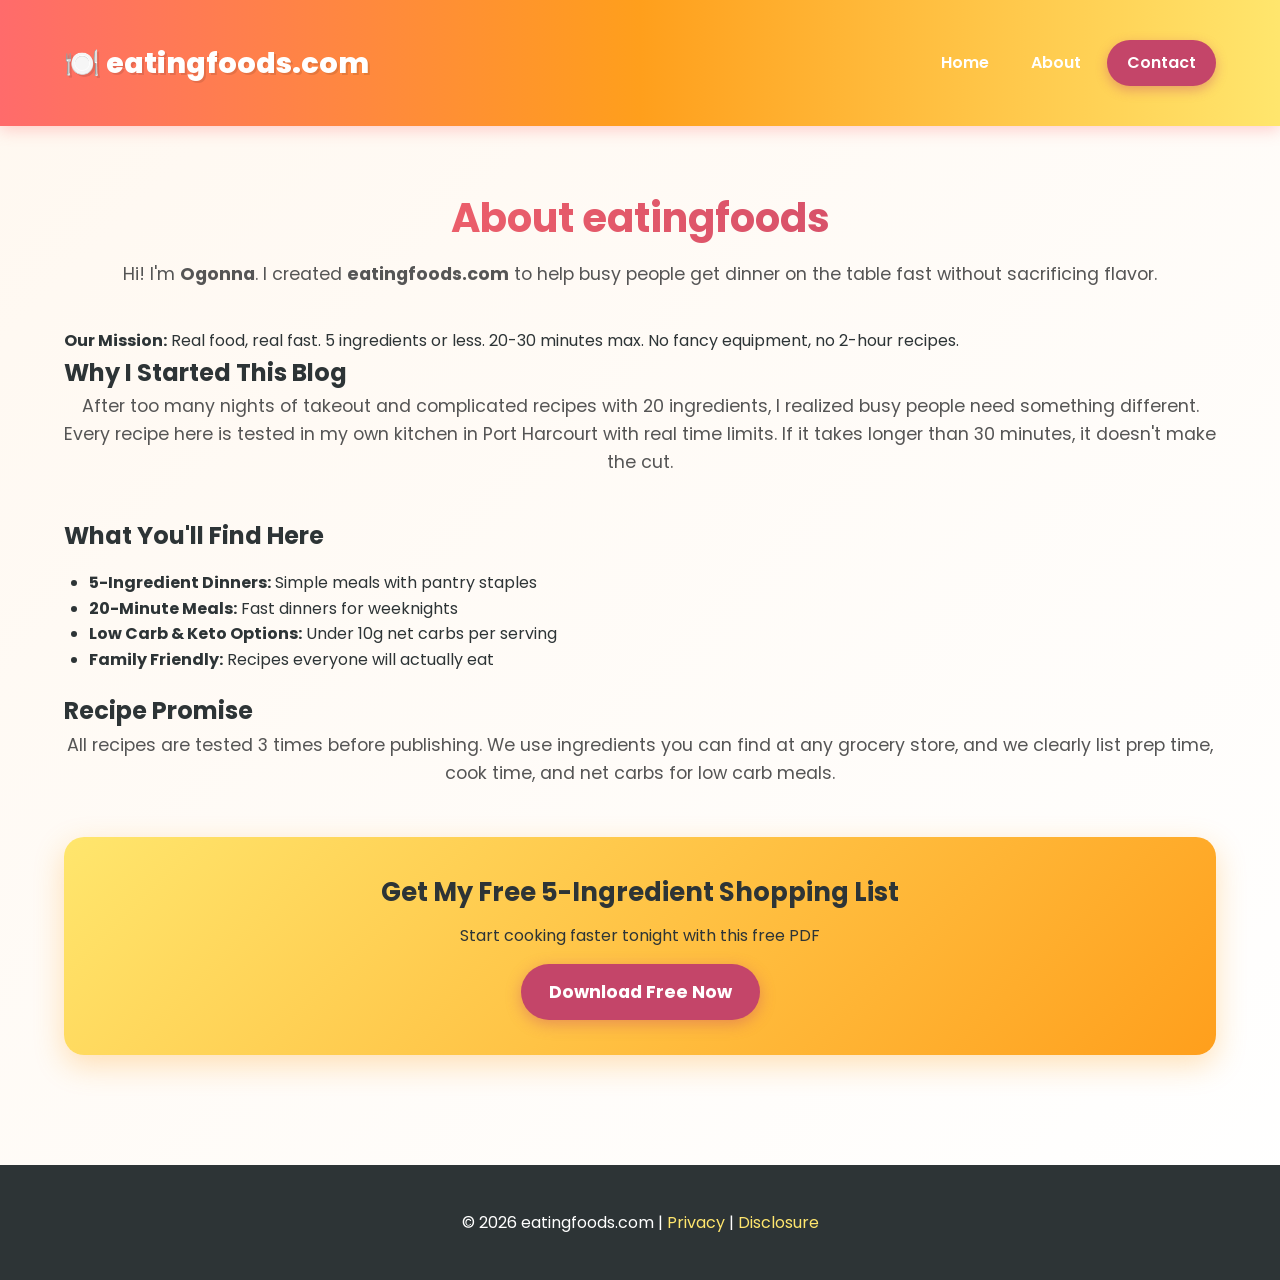
<file: about.html>
<!DOCTYPE html>
<html lang="en">
<head>
  <meta charset="UTF-8">
  <meta name="viewport" content="width=device-width, initial-scale=1.0">
  <title>About | eatingfoods.com</title>
  <meta name="description" content="Learn about eatingfoods.com and Ogonna - quick 5-ingredient dinners for busy people. All recipes tested in a real kitchen.">
  <link rel="canonical" href="https://eatingfoods.com/about.html">
  <meta property="og:title" content="About | eatingfoods.com">
  <meta property="og:description" content="Learn about eatingfoods.com and Ogonna - quick 5-ingredient dinners for busy people.">
  <meta property="og:type" content="website">
  <meta property="og:url" content="https://eatingfoods.com/about.html">
  <meta property="og:image" content="https://eatingfoods.com/images/overnight-oats-meal-prep.jpg">
  <meta name="twitter:card" content="summary_large_image">
  <link href="https://fonts.googleapis.com/css2?family=Poppins:wght@400;600;800&display=swap" rel="stylesheet">
  <link rel="stylesheet" href="styles.css">
  <script async src="https://www.googletagmanager.com/gtag/js?id=G-RNJBMH4K9X"></script>
<script>
  window.dataLayer = window.dataLayer || [];
  function gtag(){dataLayer.push(arguments);}
  gtag('js', new Date());
  gtag('config', 'G-RNJBMH4K9X');
</script>
</head>
<body>
  <header>
    <div class="container">
      <a href="index.html" class="logo">🍽️ eatingfoods.com</a>
      <nav>
        <a href="index.html">Home</a>
        <a href="about.html">About</a>
        <a href="contact.html" class="btn-contact">Contact</a>
      </nav>
    </div>
  </header>

  <main class="container">
    <h1>About eatingfoods</h1>
    
    <p>Hi! I'm <strong>Ogonna</strong>. I created <strong>eatingfoods.com</strong> to help busy people get dinner on the table fast without sacrificing flavor.</p>

    <div class="highlight-box">
      <p><strong>Our Mission:</strong> Real food, real fast. 5 ingredients or less. 20-30 minutes max. No fancy equipment, no 2-hour recipes.</p>
    </div>

    <h2>Why I Started This Blog</h2>
    <p>After too many nights of takeout and complicated recipes with 20 ingredients, I realized busy people need something different. Every recipe here is tested in my own kitchen in Port Harcourt with real time limits. If it takes longer than 30 minutes, it doesn't make the cut.</p>

    <h2>What You'll Find Here</h2>
    <ul style="margin: 15px 0 20px 25px;">
      <li><strong>5-Ingredient Dinners:</strong> Simple meals with pantry staples</li>
      <li><strong>20-Minute Meals:</strong> Fast dinners for weeknights</li>
      <li><strong>Low Carb & Keto Options:</strong> Under 10g net carbs per serving</li>
      <li><strong>Family Friendly:</strong> Recipes everyone will actually eat</li>
    </ul>

    <h2>Recipe Promise</h2>
    <p>All recipes are tested 3 times before publishing. We use ingredients you can find at any grocery store, and we clearly list prep time, cook time, and net carbs for low carb meals.</p>

    <div class="cta">
      <h3>Get My Free 5-Ingredient Shopping List</h3>
      <p>Start cooking faster tonight with this free PDF</p>
      <a href="https://preview.mailerlite.io/forms/2571621/195590738332878400/share" target="_blank">Download Free Now</a>
    </div>
  </main>

  <footer>
    <div class="container">
      <p>© 2026 eatingfoods.com | <a href="#">Privacy</a> | <a href="#">Disclosure</a></p>
    </div>
  </footer>
</body>
</html>
</file>
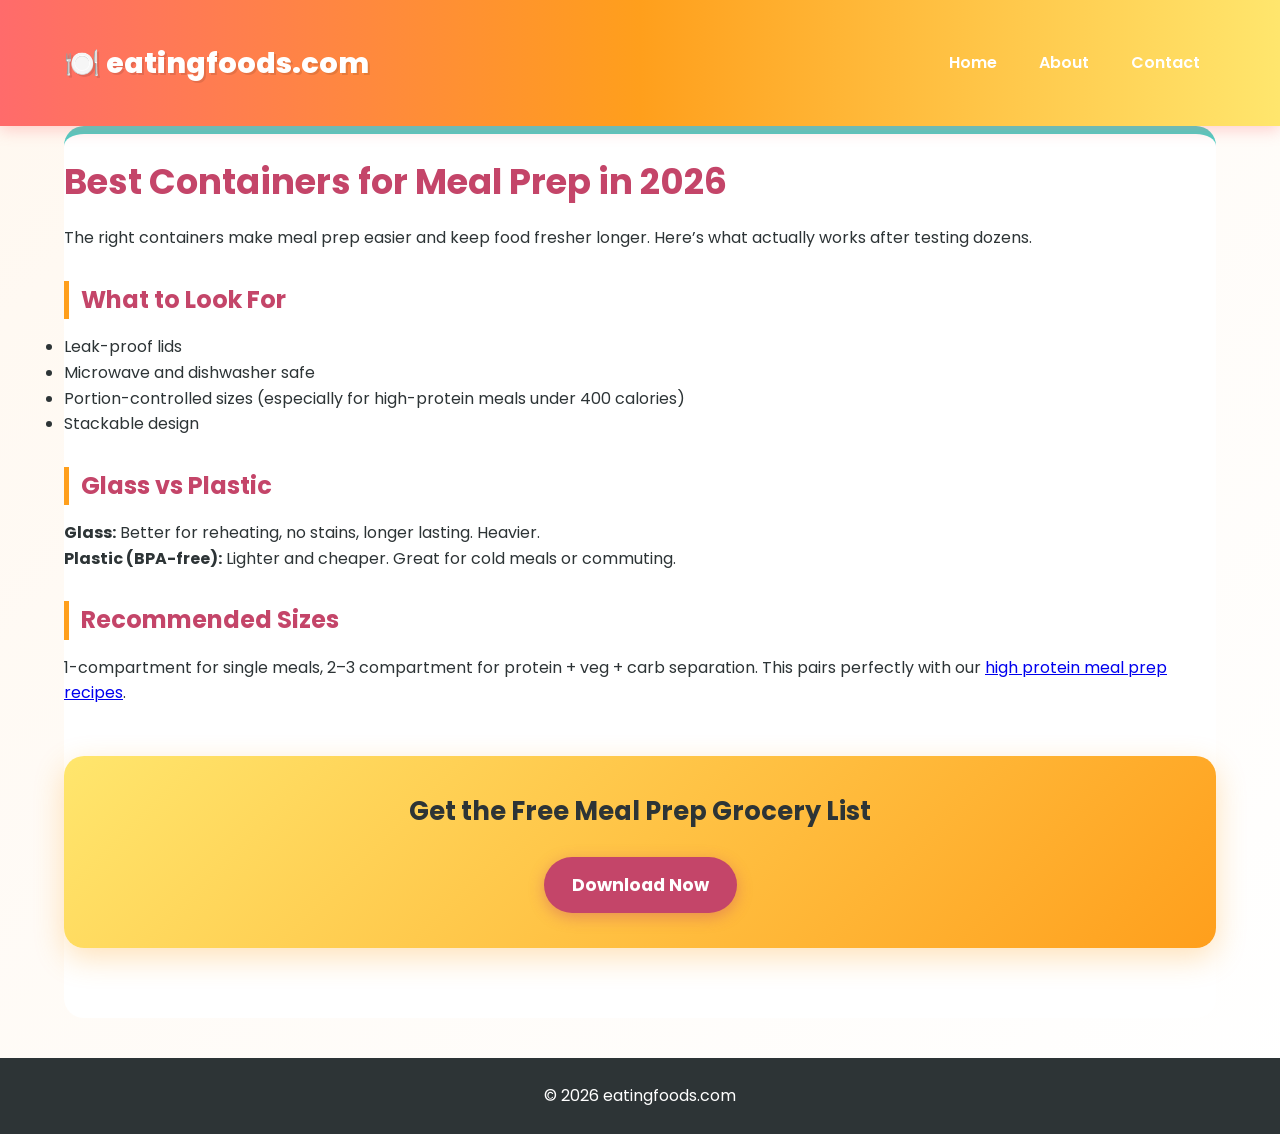
<file: best-containers-for-meal-prep.html>
<!DOCTYPE html>
<html lang="en">
<head>
  <meta charset="UTF-8">
  <meta name="viewport" content="width=device-width, initial-scale=1.0">
  <title>Best Containers for Meal Prep in 2026 | eatingfoods.com</title>
  <meta name="description" content="The best meal prep containers for 2026. Glass vs plastic, portion control, and which ones actually last.">
  <link rel="canonical" href="https://eatingfoods.com/best-containers-for-meal-prep.html">
  <meta property="og:title" content="Best Containers for Meal Prep in 2026">
  <meta property="og:type" content="article">
  <meta property="og:url" content="https://eatingfoods.com/best-containers-for-meal-prep.html">
  <link href="https://fonts.googleapis.com/css2?family=Poppins:wght@400;600;800&display=swap" rel="stylesheet">
  <link rel="stylesheet" href="styles.css">
  <script async src="https://www.googletagmanager.com/gtag/js?id=G-RNJBMH4K9X"></script>
<script>window.dataLayer=window.dataLayer||[];function gtag(){dataLayer.push(arguments);}gtag('js',new Date());gtag('config','G-RNJBMH4K9X');</script>
</head>
<body>
  <header>
    <div class="container">
      <a href="index.html" class="logo">🍽️ eatingfoods.com</a>
      <nav><a href="index.html">Home</a> <a href="about.html">About</a> <a href="contact.html">Contact</a></nav>
    </div>
  </header>
  <article class="container">
    <h1>Best Containers for Meal Prep in 2026</h1>
    <p>The right containers make meal prep easier and keep food fresher longer. Here’s what actually works after testing dozens.</p>
    <h2>What to Look For</h2>
    <ul>
      <li>Leak-proof lids</li>
      <li>Microwave and dishwasher safe</li>
      <li>Portion-controlled sizes (especially for high-protein meals under 400 calories)</li>
      <li>Stackable design</li>
    </ul>
    <h2>Glass vs Plastic</h2>
    <p><strong>Glass:</strong> Better for reheating, no stains, longer lasting. Heavier.<br>
    <strong>Plastic (BPA-free):</strong> Lighter and cheaper. Great for cold meals or commuting.</p>
    <h2>Recommended Sizes</h2>
    <p>1-compartment for single meals, 2–3 compartment for protein + veg + carb separation. This pairs perfectly with our <a href="high-protein-meal-prep-400-calories.html">high protein meal prep recipes</a>.</p>
    <div class="cta">
      <h3>Get the Free Meal Prep Grocery List</h3>
      <a href="https://preview.mailerlite.io/forms/2571621/195590738332878400/share" target="_blank">Download Now</a>
    </div>
  </article>
  <footer><p>© 2026 eatingfoods.com</p></footer>
</body>
</html>
</file>
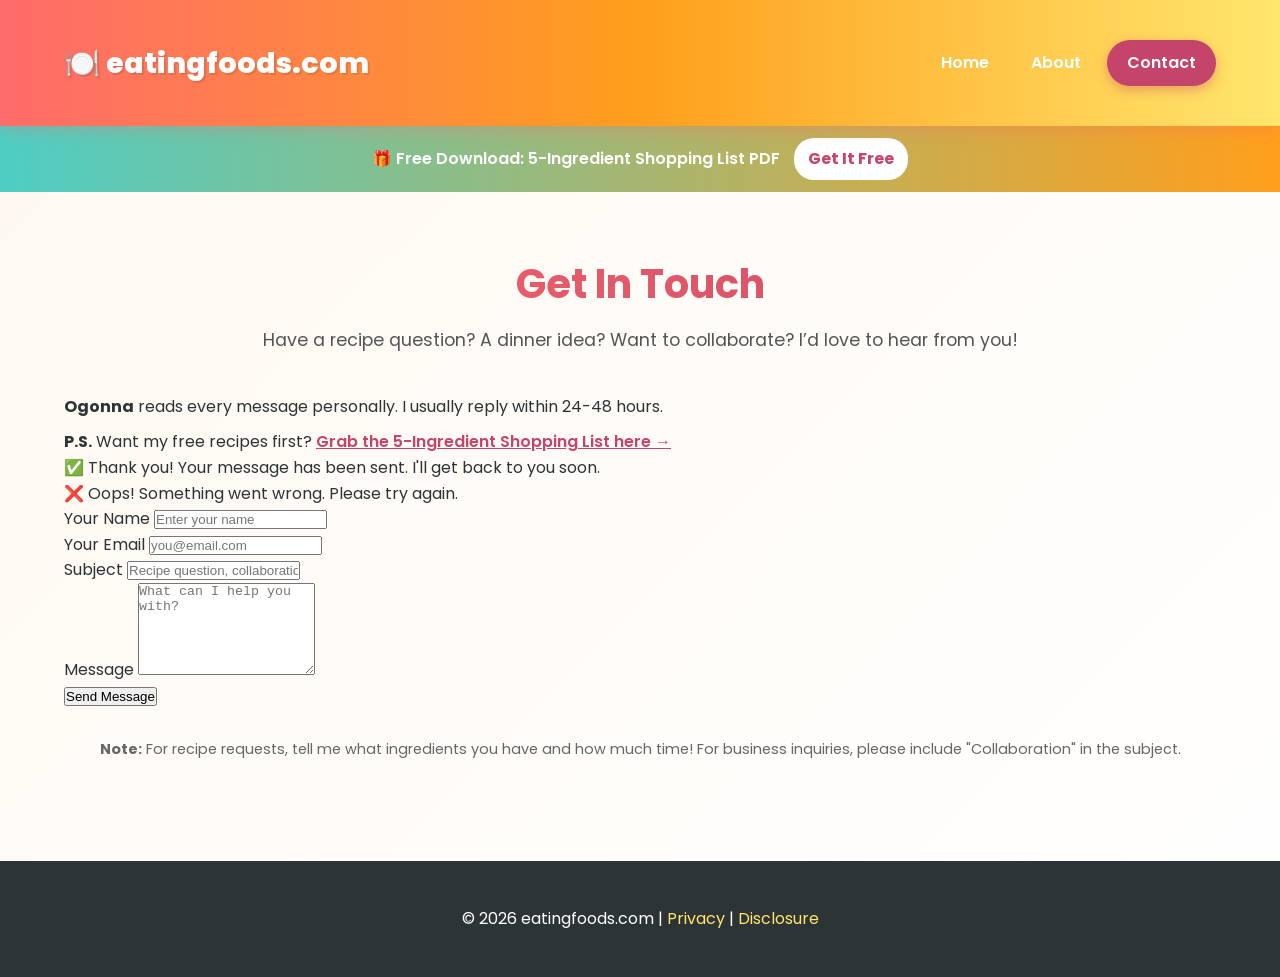
<file: contact.html>
<!DOCTYPE html>
<html lang="en">
<head>
  <meta charset="UTF-8">
  <meta name="viewport" content="width=device-width, initial-scale=1.0">
  <title>Contact | eatingfoods.com</title>
  <meta name="description" content="Contact Ogonna at eatingfoods.com. Questions, recipe requests, or collaborations? Send a message.">
  <link rel="canonical" href="https://eatingfoods.com/contact.html">
  <meta property="og:title" content="Contact | eatingfoods.com">
  <meta property="og:description" content="Contact Ogonna at eatingfoods.com for questions, recipe requests, or collaborations.">
  <meta property="og:type" content="website">
  <meta property="og:url" content="https://eatingfoods.com/contact.html">
  <meta property="og:image" content="https://eatingfoods.com/images/overnight-oats-meal-prep.jpg">
  <meta name="twitter:card" content="summary_large_image">
  <link href="https://fonts.googleapis.com/css2?family=Poppins:wght@400;600;800&display=swap" rel="stylesheet">
  <link rel="stylesheet" href="styles.css">
  <script async src="https://www.googletagmanager.com/gtag/js?id=G-RNJBMH4K9X"></script>
<script>
  window.dataLayer = window.dataLayer || [];
  function gtag(){dataLayer.push(arguments);}
  gtag('js', new Date());
  gtag('config', 'G-RNJBMH4K9X');
</script>
</head>
<body>
  <header>
    <div class="container">
      <a href="index.html" class="logo">🍽️ eatingfoods.com</a>
      <nav>
        <a href="index.html">Home</a>
        <a href="about.html">About</a>
        <a href="contact.html" class="btn-contact">Contact</a>
      </nav>
    </div>
  </header>

  <div class="announce-bar">
    🎁 Free Download: 5-Ingredient Shopping List PDF 
    <a href="https://preview.mailerlite.io/forms/2571621/195590738332878400/share" target="_blank">Get It Free</a>
  </div>

  <main class="container">
    <h1>Get In Touch</h1>
    <p>Have a recipe question? A dinner idea? Want to collaborate? I’d love to hear from you!</p>

    <div class="contact-info">
      <p><strong>Ogonna</strong> reads every message personally. I usually reply within 24-48 hours.</p>
      <p style="margin-top:10px;"><strong>P.S.</strong> Want my free recipes first? <a href="https://preview.mailerlite.io/forms/2571621/195590738332878400/share" target="_blank" style="color:var(--berry); font-weight:600;">Grab the 5-Ingredient Shopping List here →</a></p>
    </div>

    <div id="form-success" class="form-message success">
      ✅ Thank you! Your message has been sent. I'll get back to you soon.
    </div>
    <div id="form-error" class="form-message error">
      ❌ Oops! Something went wrong. Please try again.
    </div>

    <form id="contact-form" class="contact-form" action="https://formspree.io/f/xljrnrvq" method="POST">
      
      <input type="hidden" name="_subject" value="New message from eatingfoods.com">
      
      <div class="form-group">
        <label for="name">Your Name</label>
        <input type="text" id="name" name="name" placeholder="Enter your name" required>
      </div>

      <div class="form-group">
        <label for="email">Your Email</label>
        <input type="email" id="email" name="email" placeholder="you@email.com" required>
      </div>

      <div class="form-group">
        <label for="subject">Subject</label>
        <input type="text" id="subject" name="subject" placeholder="Recipe question, collaboration, etc">
      </div>

      <div class="form-group">
        <label for="message">Message</label>
        <textarea id="message" name="message" rows="6" placeholder="What can I help you with?" required></textarea>
      </div>

      <input type="text" name="_gotcha" style="display:none">

      <button type="submit" class="btn-submit">Send Message</button>
    </form>

    <p style="margin-top: 30px; font-size: 0.9rem; color: #666;">
      <strong>Note:</strong> For recipe requests, tell me what ingredients you have and how much time! For business inquiries, please include "Collaboration" in the subject.
    </p>
  </main>

  <footer>
    <div class="container">
      <p>© 2026 eatingfoods.com | <a href="#">Privacy</a> | <a href="#">Disclosure</a></p>
    </div>
  </footer>

  <script>
    var form = document.getElementById("contact-form");
    var successMessage = document.getElementById("form-success");
    var errorMessage = document.getElementById("form-error");
    
    async function handleSubmit(event) {
      event.preventDefault();
      var status = await fetch(form.action, {
        method: form.method,
        body: new FormData(form),
        headers: {
            'Accept': 'application/json'
        }
      });
      
      if (status.ok) {
        successMessage.style.display = "block";
        errorMessage.style.display = "none";
        form.reset();
        form.style.display = "none";
        window.scrollTo({ top: successMessage.offsetTop - 100, behavior: 'smooth' });
      } else {
        errorMessage.style.display = "block";
        successMessage.style.display = "none";
      }
    }
    form.addEventListener("submit", handleSubmit)
  </script>
</body>
</html>
</file>
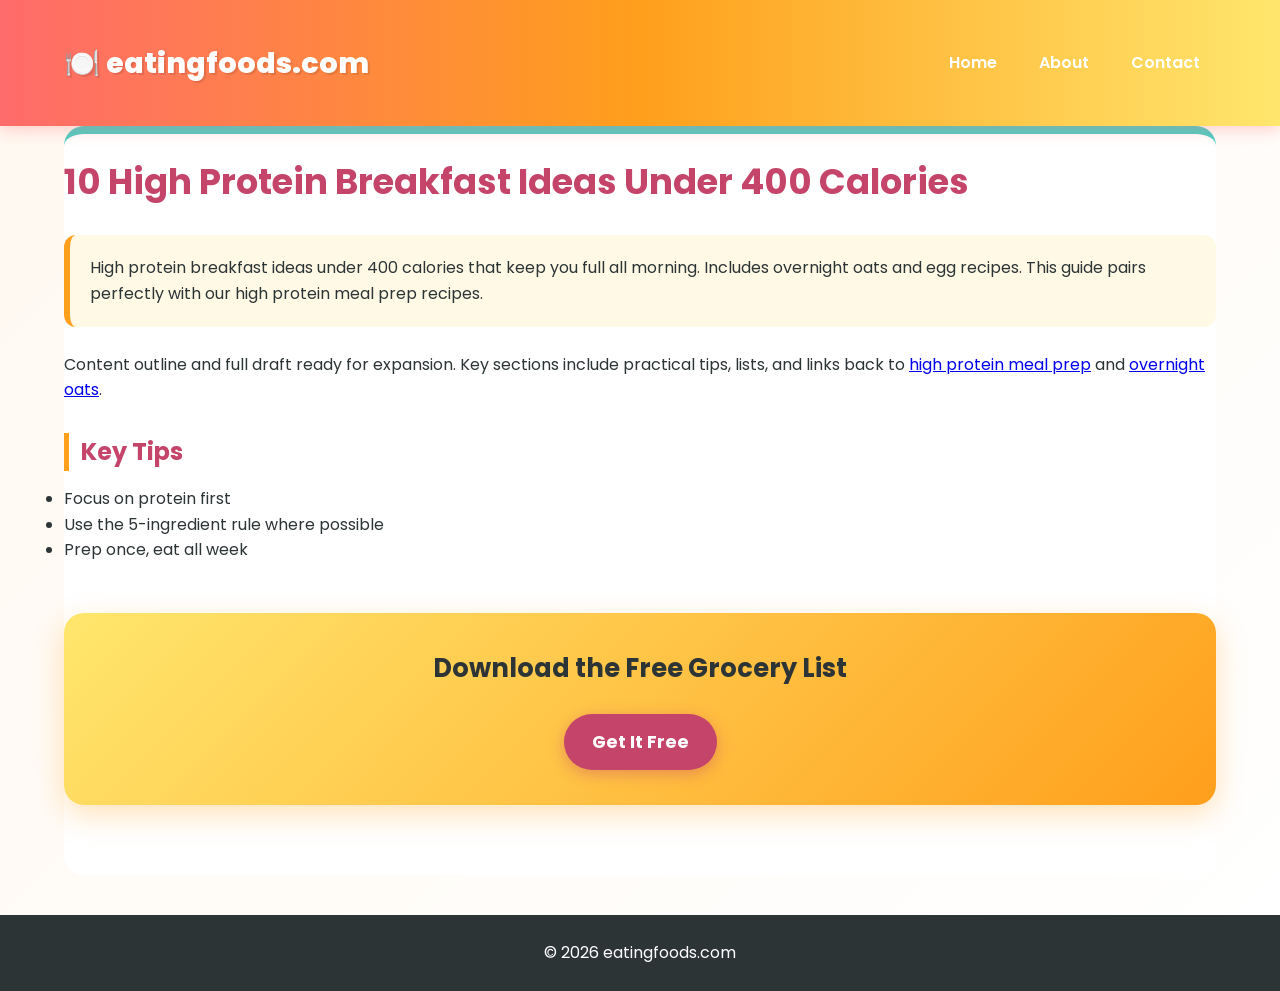
<file: high-protein-breakfast-ideas.html>
<!DOCTYPE html>
<html lang="en">
<head>
  <meta charset="UTF-8">
  <meta name="viewport" content="width=device-width, initial-scale=1.0">
  <title>10 High Protein Breakfast Ideas Under 400 Calories | eatingfoods.com</title>
  <meta name="description" content="High protein breakfast ideas under 400 calories that keep you full all morning. Includes overnight oats and egg recipes.">
  <link rel="canonical" href="https://eatingfoods.com/high-protein-breakfast-ideas.html">
  <meta property="og:title" content="10 High Protein Breakfast Ideas Under 400 Calories">
  <meta property="og:description" content="High protein breakfast ideas under 400 calories that keep you full all morning. Includes overnight oats and egg recipes.">
  <meta property="og:type" content="article">
  <meta property="og:url" content="https://eatingfoods.com/high-protein-breakfast-ideas.html">
  <link href="https://fonts.googleapis.com/css2?family=Poppins:wght@400;600;800&display=swap" rel="stylesheet">
  <link rel="stylesheet" href="styles.css">
  <script async src="https://www.googletagmanager.com/gtag/js?id=G-RNJBMH4K9X"></script>
<script>window.dataLayer=window.dataLayer||[];function gtag(){dataLayer.push(arguments);}gtag('js',new Date());gtag('config','G-RNJBMH4K9X');</script>
</head>
<body>
  <header>
    <div class="container">
      <a href="index.html" class="logo">🍽️ eatingfoods.com</a>
      <nav><a href="index.html">Home</a> <a href="about.html">About</a> <a href="contact.html">Contact</a></nav>
    </div>
  </header>
  <article class="container">
    <h1>10 High Protein Breakfast Ideas Under 400 Calories</h1>
    <div class="intro-box">High protein breakfast ideas under 400 calories that keep you full all morning. Includes overnight oats and egg recipes. This guide pairs perfectly with our high protein meal prep recipes.</div>
    <p>Content outline and full draft ready for expansion. Key sections include practical tips, lists, and links back to <a href="high-protein-meal-prep-400-calories.html">high protein meal prep</a> and <a href="overnight-oats-meal-prep.html">overnight oats</a>.</p>
    <h2>Key Tips</h2>
    <ul>
      <li>Focus on protein first</li>
      <li>Use the 5-ingredient rule where possible</li>
      <li>Prep once, eat all week</li>
    </ul>
    <div class="cta">
      <h3>Download the Free Grocery List</h3>
      <a href="https://preview.mailerlite.io/forms/2571621/195590738332878400/share" target="_blank">Get It Free</a>
    </div>
  </article>
  <footer><p>© 2026 eatingfoods.com</p></footer>
</body>
</html>
</file>
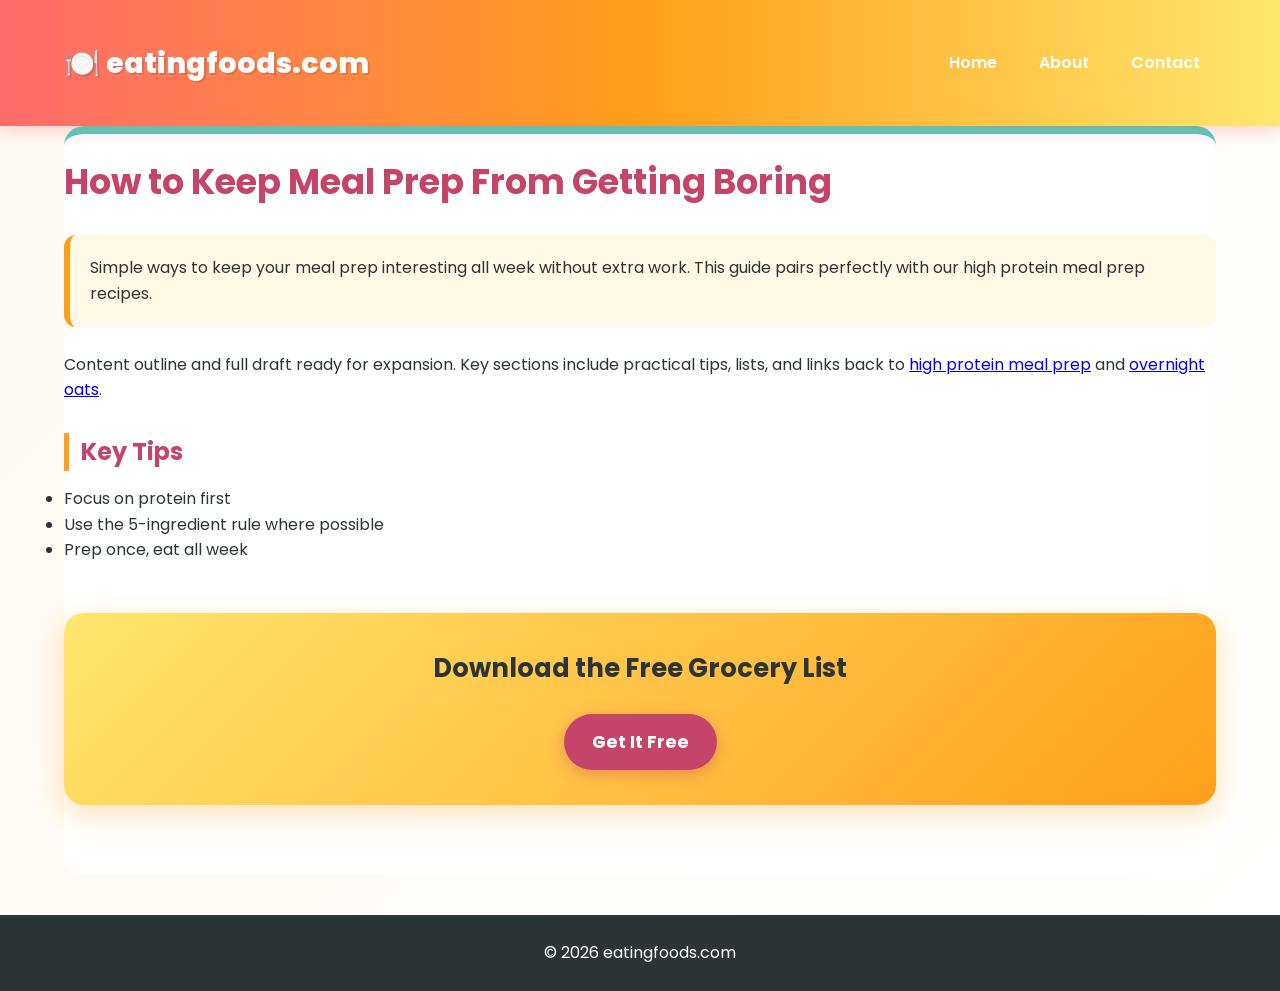
<file: how-to-keep-meal-prep-from-getting-boring.html>
<!DOCTYPE html>
<html lang="en">
<head>
  <meta charset="UTF-8">
  <meta name="viewport" content="width=device-width, initial-scale=1.0">
  <title>How to Keep Meal Prep From Getting Boring | eatingfoods.com</title>
  <meta name="description" content="Simple ways to keep your meal prep interesting all week without extra work.">
  <link rel="canonical" href="https://eatingfoods.com/how-to-keep-meal-prep-from-getting-boring.html">
  <meta property="og:title" content="How to Keep Meal Prep From Getting Boring">
  <meta property="og:description" content="Simple ways to keep your meal prep interesting all week without extra work.">
  <meta property="og:type" content="article">
  <meta property="og:url" content="https://eatingfoods.com/how-to-keep-meal-prep-from-getting-boring.html">
  <link href="https://fonts.googleapis.com/css2?family=Poppins:wght@400;600;800&display=swap" rel="stylesheet">
  <link rel="stylesheet" href="styles.css">
  <script async src="https://www.googletagmanager.com/gtag/js?id=G-RNJBMH4K9X"></script>
<script>window.dataLayer=window.dataLayer||[];function gtag(){dataLayer.push(arguments);}gtag('js',new Date());gtag('config','G-RNJBMH4K9X');</script>
</head>
<body>
  <header>
    <div class="container">
      <a href="index.html" class="logo">🍽️ eatingfoods.com</a>
      <nav><a href="index.html">Home</a> <a href="about.html">About</a> <a href="contact.html">Contact</a></nav>
    </div>
  </header>
  <article class="container">
    <h1>How to Keep Meal Prep From Getting Boring</h1>
    <div class="intro-box">Simple ways to keep your meal prep interesting all week without extra work. This guide pairs perfectly with our high protein meal prep recipes.</div>
    <p>Content outline and full draft ready for expansion. Key sections include practical tips, lists, and links back to <a href="high-protein-meal-prep-400-calories.html">high protein meal prep</a> and <a href="overnight-oats-meal-prep.html">overnight oats</a>.</p>
    <h2>Key Tips</h2>
    <ul>
      <li>Focus on protein first</li>
      <li>Use the 5-ingredient rule where possible</li>
      <li>Prep once, eat all week</li>
    </ul>
    <div class="cta">
      <h3>Download the Free Grocery List</h3>
      <a href="https://preview.mailerlite.io/forms/2571621/195590738332878400/share" target="_blank">Get It Free</a>
    </div>
  </article>
  <footer><p>© 2026 eatingfoods.com</p></footer>
</body>
</html>
</file>
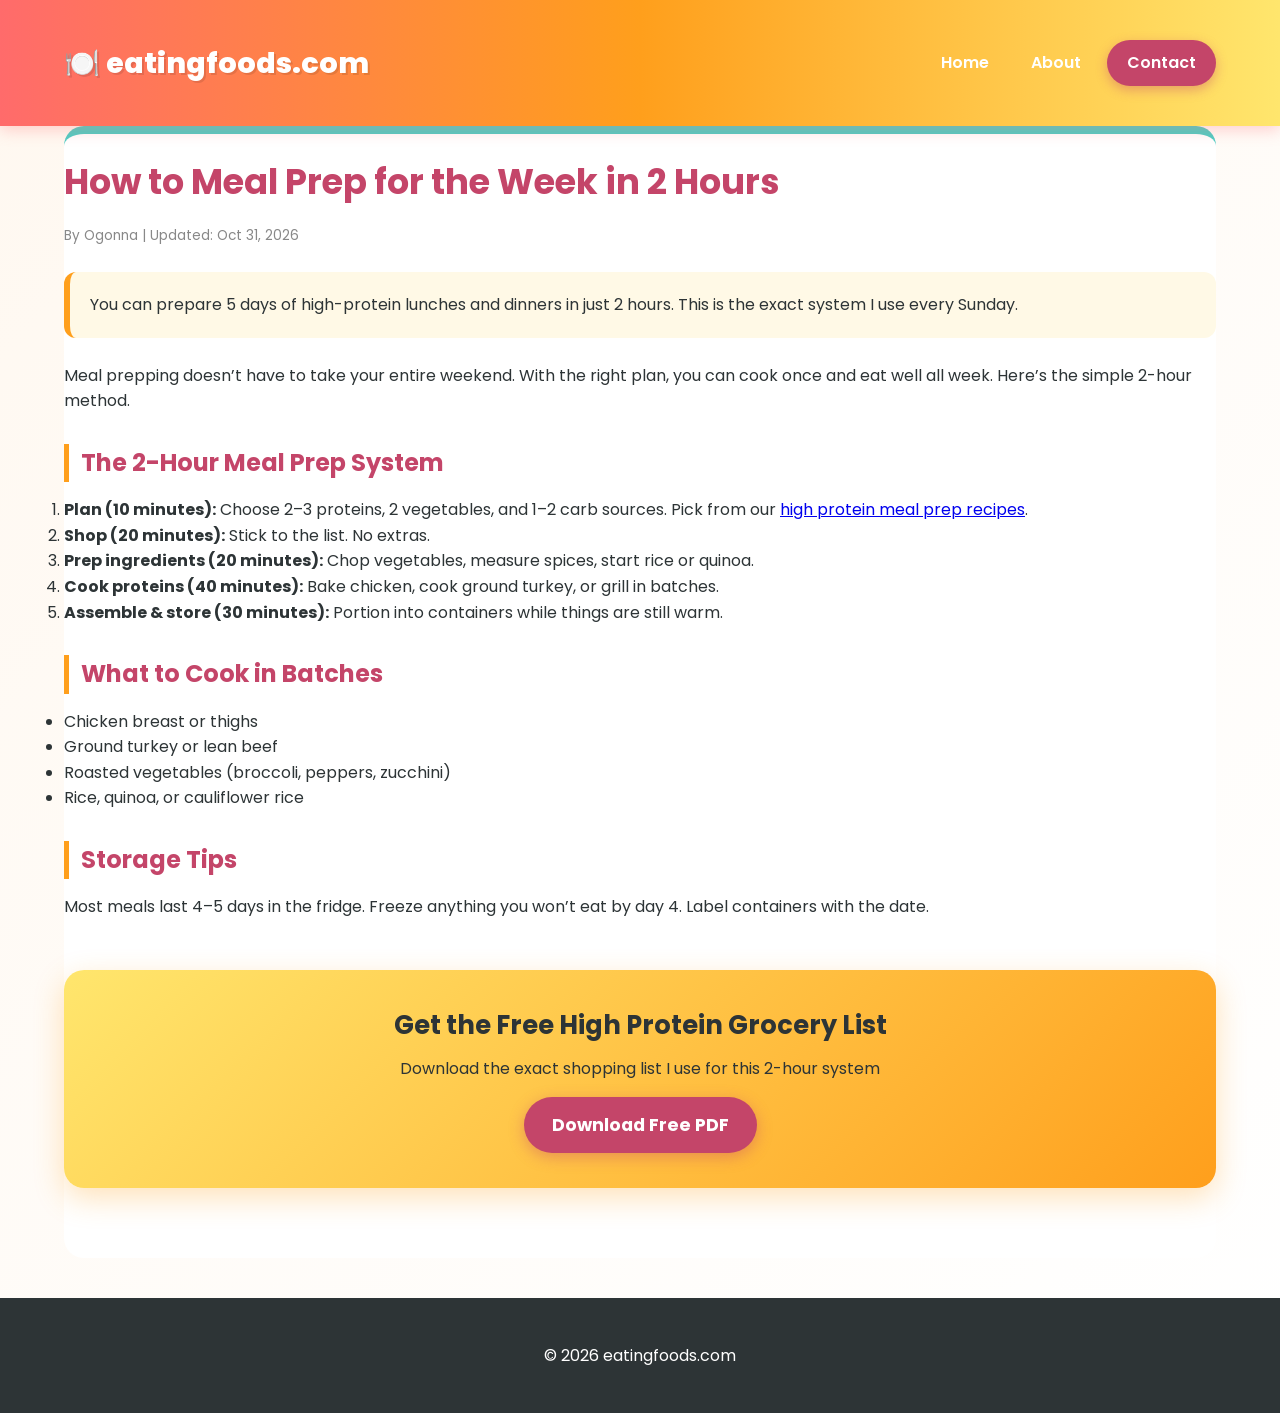
<file: how-to-meal-prep-for-the-week.html>
<!DOCTYPE html>
<html lang="en">
<head>
  <meta charset="UTF-8">
  <meta name="viewport" content="width=device-width, initial-scale=1.0">
  <title>How to Meal Prep for the Week in 2 Hours | eatingfoods.com</title>
  <meta name="description" content="Learn how to meal prep for the week in just 2 hours. Step-by-step system for busy people, including high protein options under 400 calories.">
  <link rel="canonical" href="https://eatingfoods.com/how-to-meal-prep-for-the-week.html">
  <meta property="og:title" content="How to Meal Prep for the Week in 2 Hours">
  <meta property="og:description" content="Simple step-by-step guide to meal prepping a full week of healthy meals in 2 hours.">
  <meta property="og:type" content="article">
  <meta property="og:url" content="https://eatingfoods.com/how-to-meal-prep-for-the-week.html">
  <meta property="og:image" content="https://eatingfoods.com/images/high-protein-meal-prep-400-calories.jpg">
  <meta name="twitter:card" content="summary_large_image">
  <link href="https://fonts.googleapis.com/css2?family=Poppins:wght@400;600;800&display=swap" rel="stylesheet">
  <link rel="stylesheet" href="styles.css">
  <script async src="https://www.googletagmanager.com/gtag/js?id=G-RNJBMH4K9X"></script>
<script>window.dataLayer=window.dataLayer||[];function gtag(){dataLayer.push(arguments);}gtag('js',new Date());gtag('config','G-RNJBMH4K9X');</script>
</head>
<body>
  <header>
    <div class="container">
      <a href="index.html" class="logo">🍽️ eatingfoods.com</a>
      <nav>
        <a href="index.html">Home</a>
        <a href="about.html">About</a>
        <a href="contact.html" class="btn-contact">Contact</a>
      </nav>
    </div>
  </header>
  <article class="container">
    <h1>How to Meal Prep for the Week in 2 Hours</h1>
    <p class="meta" style="color:#888;">By Ogonna | Updated: Oct 31, 2026</p>
    <div class="intro-box">
      You can prepare 5 days of high-protein lunches and dinners in just 2 hours. This is the exact system I use every Sunday.
    </div>
    <p>Meal prepping doesn’t have to take your entire weekend. With the right plan, you can cook once and eat well all week. Here’s the simple 2-hour method.</p>

    <h2>The 2-Hour Meal Prep System</h2>
    <ol>
      <li><strong>Plan (10 minutes):</strong> Choose 2–3 proteins, 2 vegetables, and 1–2 carb sources. Pick from our <a href="high-protein-meal-prep-400-calories.html">high protein meal prep recipes</a>.</li>
      <li><strong>Shop (20 minutes):</strong> Stick to the list. No extras.</li>
      <li><strong>Prep ingredients (20 minutes):</strong> Chop vegetables, measure spices, start rice or quinoa.</li>
      <li><strong>Cook proteins (40 minutes):</strong> Bake chicken, cook ground turkey, or grill in batches.</li>
      <li><strong>Assemble & store (30 minutes):</strong> Portion into containers while things are still warm.</li>
    </ol>

    <h2>What to Cook in Batches</h2>
    <ul>
      <li>Chicken breast or thighs</li>
      <li>Ground turkey or lean beef</li>
      <li>Roasted vegetables (broccoli, peppers, zucchini)</li>
      <li>Rice, quinoa, or cauliflower rice</li>
    </ul>

    <h2>Storage Tips</h2>
    <p>Most meals last 4–5 days in the fridge. Freeze anything you won’t eat by day 4. Label containers with the date.</p>

    <div class="cta">
      <h3>Get the Free High Protein Grocery List</h3>
      <p>Download the exact shopping list I use for this 2-hour system</p>
      <a href="https://preview.mailerlite.io/forms/2571621/195590738332878400/share" target="_blank">Download Free PDF</a>
    </div>
  </article>
  <footer>
    <div class="container"><p>© 2026 eatingfoods.com</p></div>
  </footer>
</body>
</html>
</file>
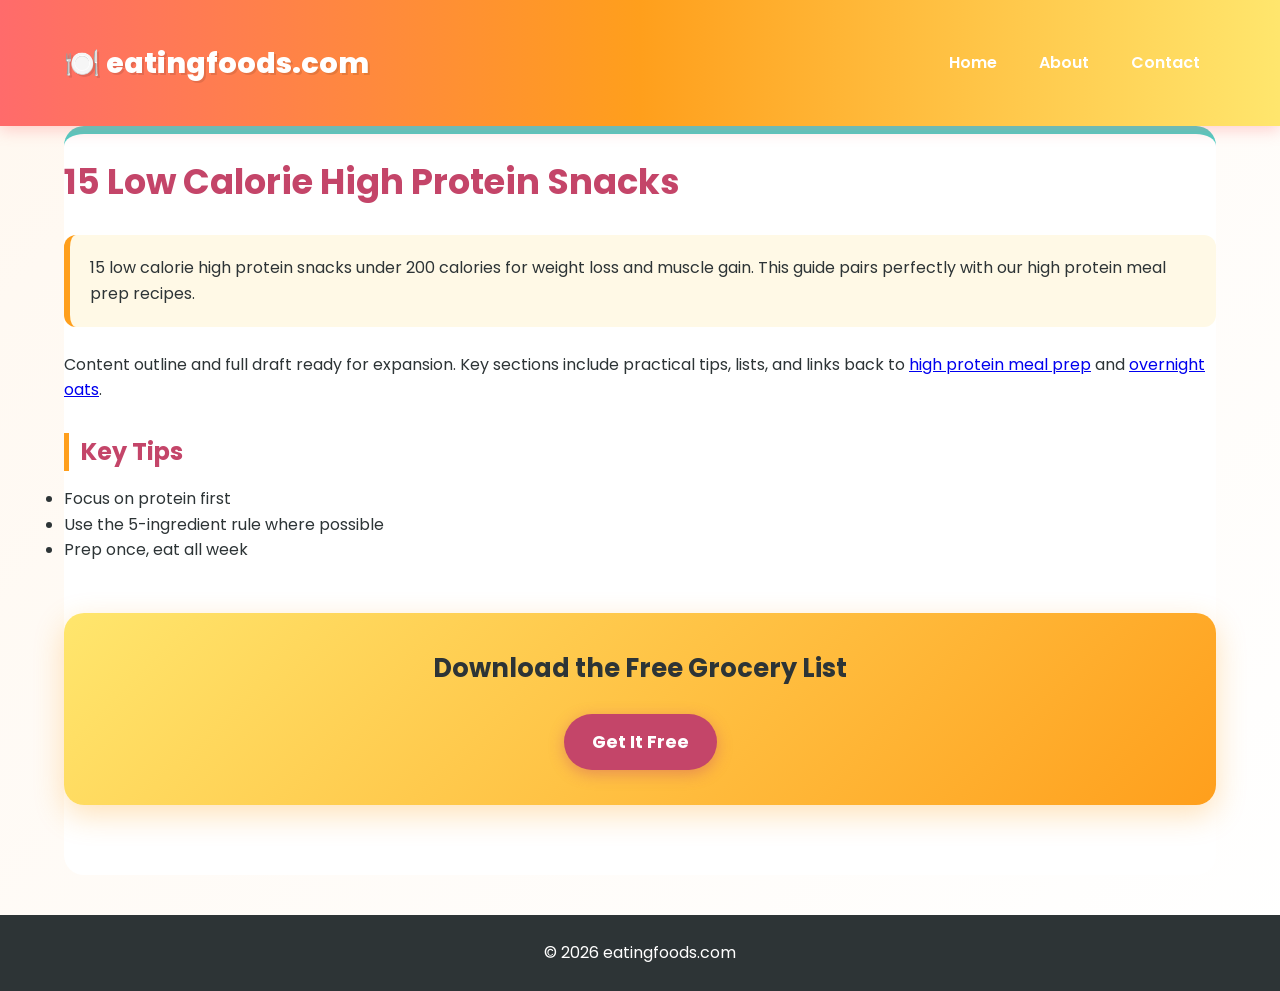
<file: low-calorie-high-protein-snacks.html>
<!DOCTYPE html>
<html lang="en">
<head>
  <meta charset="UTF-8">
  <meta name="viewport" content="width=device-width, initial-scale=1.0">
  <title>15 Low Calorie High Protein Snacks | eatingfoods.com</title>
  <meta name="description" content="15 low calorie high protein snacks under 200 calories for weight loss and muscle gain.">
  <link rel="canonical" href="https://eatingfoods.com/low-calorie-high-protein-snacks.html">
  <meta property="og:title" content="15 Low Calorie High Protein Snacks">
  <meta property="og:description" content="15 low calorie high protein snacks under 200 calories for weight loss and muscle gain.">
  <meta property="og:type" content="article">
  <meta property="og:url" content="https://eatingfoods.com/low-calorie-high-protein-snacks.html">
  <link href="https://fonts.googleapis.com/css2?family=Poppins:wght@400;600;800&display=swap" rel="stylesheet">
  <link rel="stylesheet" href="styles.css">
  <script async src="https://www.googletagmanager.com/gtag/js?id=G-RNJBMH4K9X"></script>
<script>window.dataLayer=window.dataLayer||[];function gtag(){dataLayer.push(arguments);}gtag('js',new Date());gtag('config','G-RNJBMH4K9X');</script>
</head>
<body>
  <header>
    <div class="container">
      <a href="index.html" class="logo">🍽️ eatingfoods.com</a>
      <nav><a href="index.html">Home</a> <a href="about.html">About</a> <a href="contact.html">Contact</a></nav>
    </div>
  </header>
  <article class="container">
    <h1>15 Low Calorie High Protein Snacks</h1>
    <div class="intro-box">15 low calorie high protein snacks under 200 calories for weight loss and muscle gain. This guide pairs perfectly with our high protein meal prep recipes.</div>
    <p>Content outline and full draft ready for expansion. Key sections include practical tips, lists, and links back to <a href="high-protein-meal-prep-400-calories.html">high protein meal prep</a> and <a href="overnight-oats-meal-prep.html">overnight oats</a>.</p>
    <h2>Key Tips</h2>
    <ul>
      <li>Focus on protein first</li>
      <li>Use the 5-ingredient rule where possible</li>
      <li>Prep once, eat all week</li>
    </ul>
    <div class="cta">
      <h3>Download the Free Grocery List</h3>
      <a href="https://preview.mailerlite.io/forms/2571621/195590738332878400/share" target="_blank">Get It Free</a>
    </div>
  </article>
  <footer><p>© 2026 eatingfoods.com</p></footer>
</body>
</html>
</file>
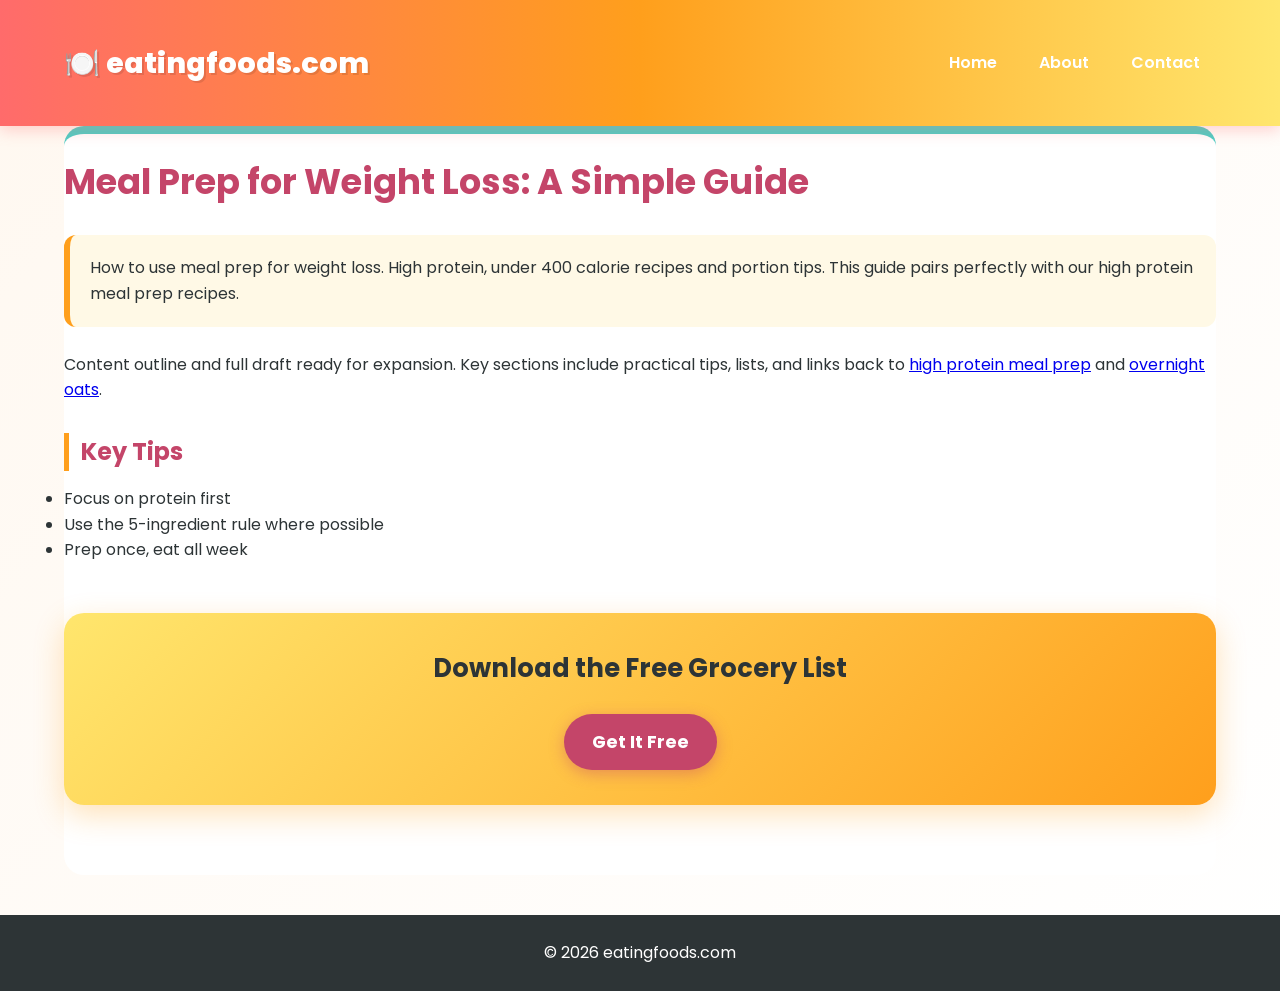
<file: meal-prep-for-weight-loss.html>
<!DOCTYPE html>
<html lang="en">
<head>
  <meta charset="UTF-8">
  <meta name="viewport" content="width=device-width, initial-scale=1.0">
  <title>Meal Prep for Weight Loss: A Simple Guide | eatingfoods.com</title>
  <meta name="description" content="How to use meal prep for weight loss. High protein, under 400 calorie recipes and portion tips.">
  <link rel="canonical" href="https://eatingfoods.com/meal-prep-for-weight-loss.html">
  <meta property="og:title" content="Meal Prep for Weight Loss: A Simple Guide">
  <meta property="og:description" content="How to use meal prep for weight loss. High protein, under 400 calorie recipes and portion tips.">
  <meta property="og:type" content="article">
  <meta property="og:url" content="https://eatingfoods.com/meal-prep-for-weight-loss.html">
  <link href="https://fonts.googleapis.com/css2?family=Poppins:wght@400;600;800&display=swap" rel="stylesheet">
  <link rel="stylesheet" href="styles.css">
  <script async src="https://www.googletagmanager.com/gtag/js?id=G-RNJBMH4K9X"></script>
<script>window.dataLayer=window.dataLayer||[];function gtag(){dataLayer.push(arguments);}gtag('js',new Date());gtag('config','G-RNJBMH4K9X');</script>
</head>
<body>
  <header>
    <div class="container">
      <a href="index.html" class="logo">🍽️ eatingfoods.com</a>
      <nav><a href="index.html">Home</a> <a href="about.html">About</a> <a href="contact.html">Contact</a></nav>
    </div>
  </header>
  <article class="container">
    <h1>Meal Prep for Weight Loss: A Simple Guide</h1>
    <div class="intro-box">How to use meal prep for weight loss. High protein, under 400 calorie recipes and portion tips. This guide pairs perfectly with our high protein meal prep recipes.</div>
    <p>Content outline and full draft ready for expansion. Key sections include practical tips, lists, and links back to <a href="high-protein-meal-prep-400-calories.html">high protein meal prep</a> and <a href="overnight-oats-meal-prep.html">overnight oats</a>.</p>
    <h2>Key Tips</h2>
    <ul>
      <li>Focus on protein first</li>
      <li>Use the 5-ingredient rule where possible</li>
      <li>Prep once, eat all week</li>
    </ul>
    <div class="cta">
      <h3>Download the Free Grocery List</h3>
      <a href="https://preview.mailerlite.io/forms/2571621/195590738332878400/share" target="_blank">Get It Free</a>
    </div>
  </article>
  <footer><p>© 2026 eatingfoods.com</p></footer>
</body>
</html>
</file>
<file: styles.css>
:root {
  --tomato: #FF6B6B;
  --lemon: #FFE66D;
  --mint: #4ECDC4;
  --peach: #FF9F1C;
  --berry: #C44569;
  --cream: #FFF8F0;
  --dark: #2D3436;
}

* { margin: 0; padding: 0; box-sizing: border-box; }

body {
  font-family: 'Poppins', 'Segoe UI', sans-serif;
  background: linear-gradient(135deg, var(--cream) 0%, #FFFFFF 100%);
  color: var(--dark);
  line-height: 1.6;
}

.container {
  width: 90%;
  max-width: 1200px;
  margin: 0 auto;
  padding: 20px 0;
}

header {
  background: linear-gradient(90deg, var(--tomato), var(--peach), var(--lemon));
  padding: 20px 0;
  box-shadow: 0 4px 15px rgba(255, 107, 107, 0.3);
  position: sticky;
  top: 0;
  z-index: 100;
}

.logo {
  font-size: 1.8rem;
  font-weight: 800;
  color: white;
  text-decoration: none;
  text-shadow: 2px 2px 0px rgba(0,0,0,0.1);
}

header .container {
  display: flex;
  justify-content: space-between;
  align-items: center;
}

nav { display: flex; gap: 10px; align-items: center; }
nav a {
  color: white;
  text-decoration: none;
  font-weight: 600;
  padding: 10px 16px;
  border-radius: 20px;
  transition: all 0.3s ease;
  min-height: 44px;
  display: flex;
  align-items: center;
}
nav a:hover { background: rgba(255,255,255,0.25); transform: translateY(-2px); }
nav a.btn-contact {
  background: var(--berry);
  color: white;
  padding: 10px 20px;
  border-radius: 30px;
  box-shadow: 0 4px 12px rgba(196, 69, 105, 0.4);
}
nav a.btn-contact:hover { background: var(--tomato); transform: translateY(-2px) scale(1.05); }

.announce-bar {
  background: linear-gradient(90deg, var(--mint), var(--peach));
  padding: 12px 0;
  text-align: center;
  color: white;
  font-weight: 600;
}
.announce-bar a {
  background: white;
  color: var(--berry);
  padding: 8px 14px;
  border-radius: 20px;
  text-decoration: none;
  margin-left: 10px;
  font-weight: 700;
  transition: all 0.3s ease;
  display: inline-block;
}
.announce-bar a:hover { background: var(--lemon); transform: scale(1.05); }

main h1 {
  font-size: 2.5rem;
  text-align: center;
  margin: 40px 0 10px;
  background: linear-gradient(90deg, var(--tomato), var(--berry));
  -webkit-background-clip: text;
  -webkit-text-fill-color: transparent;
  background-clip: text;
}

main > p {
  text-align: center;
  font-size: 1.1rem;
  color: #555;
  margin-bottom: 40px;
}

.post-grid {
  display: grid;
  grid-template-columns: repeat(auto-fit, minmax(320px, 1fr));
  gap: 30px;
  margin-bottom: 50px;
}

.post-card {
  background: white;
  border-radius: 20px;
  overflow: hidden;
  box-shadow: 0 8px 25px rgba(78, 205, 196, 0.15);
  transition: transform 0.3s ease, box-shadow 0.3s ease;
  display: flex;
  flex-direction: column;
}

.post-card:hover {
  transform: translateY(-8px);
  box-shadow: 0 12px 35px rgba(255, 107, 107, 0.25);
}

.post-image {
  position: relative;
  width: 100%;
  height: 240px;
  overflow: hidden;
}

.post-card img {
  width: 100%;
  height: 100%;
  object-fit: cover;
  display: block;
  transition: transform 0.4s ease;
}

.post-card:hover img {
  transform: scale(1.05);
}

.post-image::after {
  content: '';
  position: absolute;
  bottom: 0;
  left: 0;
  right: 0;
  height: 60%;
  background: linear-gradient(to top, rgba(0,0,0,0.8) 0%, rgba(0,0,0,0) 100%);
}

.post-title-overlay {
  position: absolute;
  bottom: 15px;
  left: 20px;
  right: 20px;
  z-index: 2;
  color: white;
}

.post-title-overlay h2 a {
  color: white;
  text-decoration: none;
  font-size: 1.3rem;
  font-weight: 800;
  line-height: 1.3;
  text-shadow: 0 2px 8px rgba(0,0,0,0.6);
}

.post-title-overlay h2 a:hover {
  color: var(--lemon);
}

.badge {
  display: inline-block;
  background: var(--mint);
  color: white;
  font-size: 0.75rem;
  font-weight: 600;
  padding: 4px 10px;
  border-radius: 15px;
  margin-left: 8px;
}
.badge.protein { background: var(--peach); }

.post-content {
  padding: 25px;
  flex-grow: 1;
  display: flex;
  flex-direction: column;
}

.meta {
  color: #888;
  font-size: 0.85rem;
  margin-bottom: 12px;
}

.post-card p {
  flex-grow: 1;
  margin-bottom: 15px;
  color: #444;
}

.post-card .btn {
  display: inline-block;
  margin-top: auto;
  background: var(--mint);
  color: white;
  padding: 12px 20px;
  border-radius: 30px;
  text-decoration: none;
  font-weight: 600;
  text-align: center;
  transition: all 0.3s ease;
  min-height: 44px;
}
.post-card .btn:hover { background: var(--peach); transform: scale(1.05); }

.guides-section {
  margin: 50px 0;
  padding: 30px;
  background: white;
  border-radius: 20px;
  box-shadow: 0 8px 25px rgba(78, 205, 196, 0.1);
}
.guides-section h2 {
  text-align: center;
  margin-bottom: 20px;
  color: var(--berry);
}
.guides-list {
  display: grid;
  grid-template-columns: repeat(auto-fit, minmax(280px, 1fr));
  gap: 15px;
}
.guides-list a {
  display: block;
  padding: 16px 20px;
  background: var(--cream);
  border-radius: 12px;
  text-decoration: none;
  color: var(--dark);
  font-weight: 600;
  border-left: 4px solid var(--mint);
  transition: all 0.2s ease;
  min-height: 44px;
}
.guides-list a:hover {
  background: var(--lemon);
  transform: translateX(4px);
}

.cta {
  background: linear-gradient(135deg, var(--lemon), var(--peach));
  padding: 35px;
  border-radius: 20px;
  text-align: center;
  margin: 50px 0;
  box-shadow: 0 10px 30px rgba(255, 159, 28, 0.3);
}
.cta h3 { font-size: 1.6rem; color: var(--dark); margin-bottom: 10px; }
.cta a {
  display: inline-block;
  margin-top: 15px;
  background: var(--berry);
  color: white;
  padding: 14px 28px;
  border-radius: 50px;
  text-decoration: none;
  font-weight: 700;
  font-size: 1.1rem;
  box-shadow: 0 4px 15px rgba(196, 69, 105, 0.4);
  transition: all 0.3s ease;
  min-height: 48px;
}
.cta a:hover { background: var(--tomato); transform: translateY(-3px); }

footer {
  background: var(--dark);
  color: white;
  text-align: center;
  padding: 25px 0;
  margin-top: 40px;
}
footer a { color: var(--lemon); text-decoration: none; }
footer a:hover { text-decoration: underline; }

/* Article pages */
article {
  background: white;
  border-radius: 20px;
  padding: 40px;
  margin: 40px auto;
  border-top: 8px solid var(--mint);
  max-width: 900px;
}
article h1 { font-size: 2.2rem; margin-bottom: 15px; color: var(--berry); }
article h2 { color: var(--berry); margin: 30px 0 15px; border-left: 5px solid var(--peach); padding-left: 12px; }
.intro-box { background: #FFF9E6; border-left: 6px solid var(--peach); padding: 20px; margin: 25px 0; border-radius: 12px; }

@media (max-width: 768px) {
  main h1 { font-size: 2rem; }
  header .container { flex-direction: column; gap: 15px; }
  nav { flex-wrap: wrap; justify-content: center; }
  .post-grid { grid-template-columns: 1fr; gap: 20px; }
  .post-title-overlay h2 a { font-size: 1.1rem; }
  .announce-bar { font-size: 0.95rem; padding: 10px; }
  article { padding: 25px; }
}
</file>
